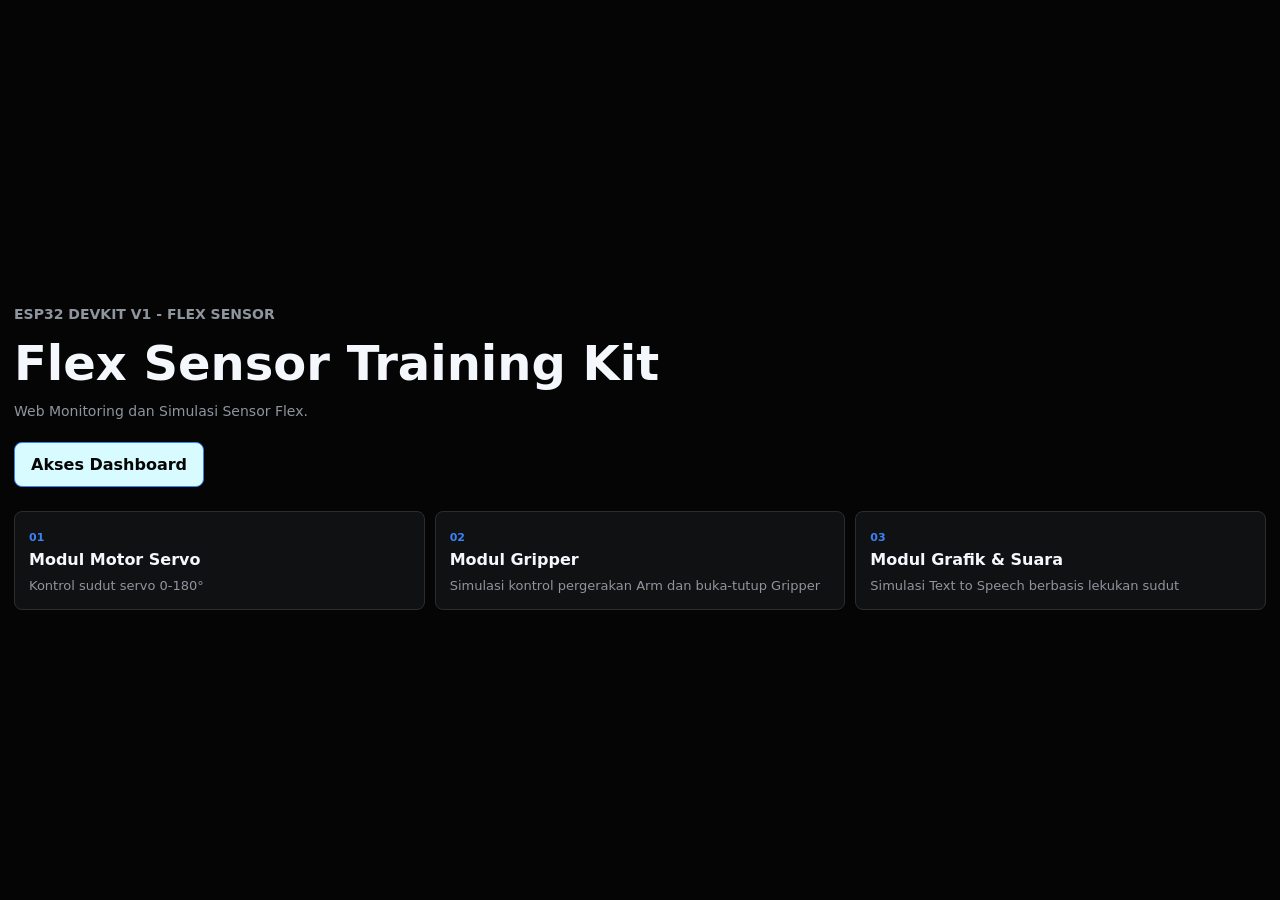
<file: index.html>
<!doctype html>
<html lang="id">
  <head>
    <meta charset="UTF-8" />
    <meta name="viewport" content="width=device-width, initial-scale=1.0" />
    <meta name="theme-color" content="#050506" />
    <title>Flex Sensor Training Kit</title>
    <link rel="stylesheet" href="assets/styles.css?v=8" />
  </head>
  <body class="home-page">
    <main class="home-shell">
      <section class="home-hero">
        <p class="system-label">ESP32 DevKit V1 - Flex Sensor</p>
        <h1>Flex Sensor Training Kit</h1>
        <p>Web Monitoring dan Simulasi Sensor Flex.</p>
        <div class="home-actions">
          <a class="primary-link" href="simulator.html">Akses Dashboard</a>
        </div>
      </section>

      <section class="mode-cards" aria-label="Trainer modules">
        <article>
          <span>01</span>
          <h2>Modul Motor Servo</h2>
          <p>Kontrol sudut servo 0-180°</p>
        </article>
        <article>
          <span>02</span>
          <h2>Modul Gripper</h2>
          <p>Simulasi kontrol pergerakan Arm dan buka-tutup Gripper</p>
        </article>
        <article>
          <span>03</span>
          <h2>Modul Grafik & Suara</h2>
          <p>Simulasi Text to Speech berbasis lekukan sudut</p>
        </article>
      </section>
    </main>
  </body>
</html>
</file>
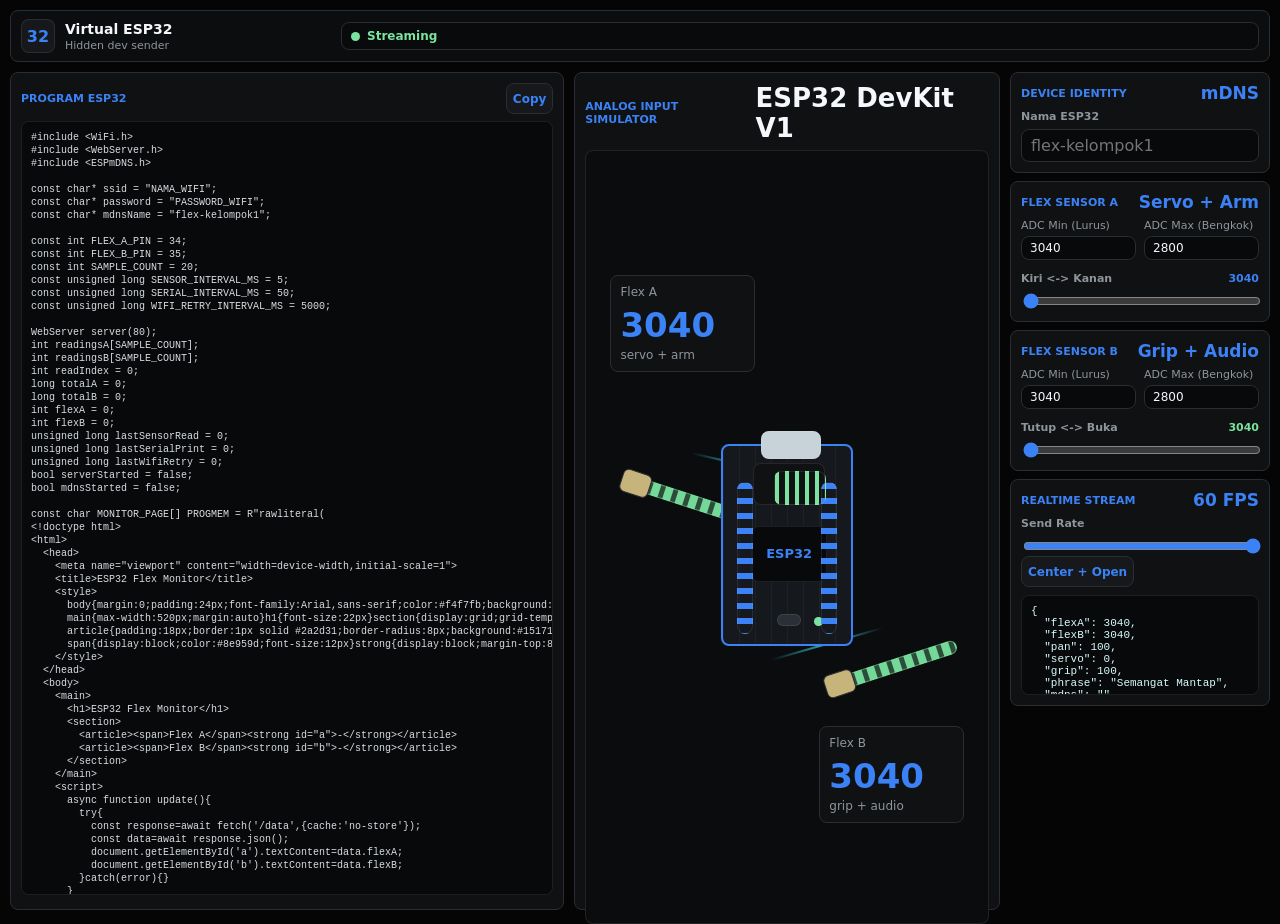
<file: virtual-esp32.html>
<!doctype html>
<html lang="id">
  <head>
    <meta charset="UTF-8" />
    <meta name="viewport" content="width=device-width, initial-scale=1.0" />
    <meta name="theme-color" content="#050506" />
    <title>Virtual ESP32</title>
    <link rel="stylesheet" href="assets/styles.css" />
  </head>
  <body data-page="virtual">
    <header class="topbar">
      <a class="brand" href="index.html">
        <span class="brand-mark">32</span>
        <span>
          <strong>Virtual ESP32</strong>
          <small>Hidden dev sender</small>
        </span>
      </a>
      <div class="status-dot live"><i class="led led-green"></i> Streaming</div>
    </header>

    <main class="virtual-layout">
      <section class="sketch-panel">
        <div class="panel-head compact">
          <span>Program ESP32</span>
          <button id="copySketch" class="small-action">Copy</button>
        </div>
        <pre id="espSketch" class="code-box"></pre>
      </section>

      <section class="virtual-board">
        <div class="panel-head">
          <span>Analog Input Simulator</span>
          <strong>ESP32 DevKit V1</strong>
        </div>
        <div class="board-scene" aria-label="Virtual ESP32 board">
          <div class="sensor-card sensor-a">
            <span>Flex A</span>
            <strong id="virtualFlexARead">2048</strong>
            <small>servo + arm</small>
          </div>
          <div class="flex-sensor flex-a-visual" aria-hidden="true">
            <i></i>
            <b></b>
          </div>
          <div class="board">
            <div class="usb"></div>
            <div class="module-cap"></div>
            <div class="chip">ESP32</div>
            <div class="reset-btn"></div>
            <div class="power-led"></div>
            <div class="pin-row left"></div>
            <div class="pin-row right"></div>
            <div class="antenna"></div>
          </div>
          <div class="wire wire-a"></div>
          <div class="wire wire-b"></div>
          <div class="flex-sensor flex-b-visual" aria-hidden="true">
            <i></i>
            <b></b>
          </div>
          <div class="sensor-card sensor-b">
            <span>Flex B</span>
            <strong id="virtualFlexBRead">0</strong>
            <small>grip + audio</small>
          </div>
        </div>
      </section>

      <aside class="virtual-controls">
        <section class="instrument-panel">
          <div class="panel-head compact">
            <span>Device Identity</span>
            <strong>mDNS</strong>
          </div>
          <label class="slider-row">
            <span>Nama ESP32</span>
            <input id="virtualMdnsInput" class="text-input" type="text" placeholder="flex-kelompok1" autocomplete="off" />
          </label>
        </section>

        <section class="instrument-panel">
          <div class="panel-head compact">
            <span>Flex Sensor A</span>
            <strong>Servo + Arm</strong>
          </div>
          <div class="flex-cal-inputs" style="display: flex; gap: 8px; margin-bottom: 12px;">
            <label style="flex: 1; display: flex; flex-direction: column; gap: 4px;">
              <span style="font-size: 11px; color: var(--muted);">ADC Min (Lurus)</span>
              <input id="flexAMinInput" class="text-input" type="number" value="3050" style="padding: 4px 8px; min-height: unset; font-size: 12px;" />
            </label>
            <label style="flex: 1; display: flex; flex-direction: column; gap: 4px;">
              <span style="font-size: 11px; color: var(--muted);">ADC Max (Bengkok)</span>
              <input id="flexAMaxInput" class="text-input" type="number" value="2780" style="padding: 4px 8px; min-height: unset; font-size: 12px;" />
            </label>
          </div>
          <label class="slider-row">
            <span style="display: flex; justify-content: space-between; width: 100%;">
              <span>Kiri &lt;-&gt; Kanan</span>
              <strong id="flexAValBadge" style="color: #3b82f6;">3050</strong>
            </span>
            <input id="flexAInput" type="range" min="0" max="100" value="0" />
          </label>
        </section>

        <section class="instrument-panel">
          <div class="panel-head compact">
            <span>Flex Sensor B</span>
            <strong>Grip + Audio</strong>
          </div>
          <div class="flex-cal-inputs" style="display: flex; gap: 8px; margin-bottom: 12px;">
            <label style="flex: 1; display: flex; flex-direction: column; gap: 4px;">
              <span style="font-size: 11px; color: var(--muted);">ADC Min (Lurus)</span>
              <input id="flexBMinInput" class="text-input" type="number" value="3040" style="padding: 4px 8px; min-height: unset; font-size: 12px;" />
            </label>
            <label style="flex: 1; display: flex; flex-direction: column; gap: 4px;">
              <span style="font-size: 11px; color: var(--muted);">ADC Max (Bengkok)</span>
              <input id="flexBMaxInput" class="text-input" type="number" value="2800" style="padding: 4px 8px; min-height: unset; font-size: 12px;" />
            </label>
          </div>
          <label class="slider-row">
            <span style="display: flex; justify-content: space-between; width: 100%;">
              <span>Tutup &lt;-&gt; Buka</span>
              <strong id="flexBValBadge" style="color: #79e39f;">3040</strong>
            </span>
            <input id="flexBInput" type="range" min="0" max="100" value="0" />
          </label>
        </section>

        <section class="instrument-panel">
          <div class="panel-head compact">
            <span>Realtime Stream</span>
            <strong id="fpsRead">60 FPS</strong>
          </div>
          <label class="slider-row">
            <span>Send Rate</span>
            <input id="fpsInput" type="range" min="15" max="60" step="15" value="60" />
          </label>
          <button id="centerInputs" class="small-action full">Center + Open</button>
          <pre id="payloadPreview" class="payload-preview"></pre>
        </section>
      </aside>
    </main>

    <script src="assets/app.js"></script>
  </body>
</html>
</file>
<file: assets/styles.css>
:root {
  color-scheme: dark;
  --bg: #050506;
  --panel: #101113;
  --panel-2: #15171a;
  --panel-3: #0b0c0e;
  --line: #2a2d31;
  --line-soft: rgba(255, 255, 255, 0.09);
  --text: #f4f7fb;
  --muted: #8e959d;
  --cyan: #3b82f6;
  --green: #79e39f;
  --yellow: #ffd166;
}

* {
  box-sizing: border-box;
}

body {
  margin: 0;
  min-width: 320px;
  min-height: 100vh;
  font-family: Inter, ui-sans-serif, system-ui, -apple-system, BlinkMacSystemFont, "Segoe UI", sans-serif;
  color: var(--text);
  background: var(--bg);
}

body[data-page="simulator"],
body[data-page="virtual"] {
  overflow: auto;
}

a {
  color: inherit;
  text-decoration: none;
}

button,
input {
  font: inherit;
}

.trainer-header,
.topbar {
  display: grid;
  grid-template-columns: minmax(210px, 310px) 1fr;
  align-items: center;
  gap: 10px;
  width: min(1440px, calc(100% - 20px));
  margin: 10px auto;
  padding: 8px 10px;
  border: 1px solid var(--line);
  border-radius: 8px;
  background: #0c0d0f;
}

.brand {
  display: flex;
  align-items: center;
  gap: 10px;
}

.brand-mark {
  display: grid;
  place-items: center;
  width: 34px;
  height: 34px;
  border: 1px solid var(--line-soft);
  border-radius: 8px;
  color: var(--cyan);
  font-weight: 900;
  background: #16181b;
}

.brand strong,
.brand small {
  display: block;
}

.brand strong {
  font-size: 14px;
}

.brand small,
.header-readout span,
.home-hero p,
.mode-cards p,
.metric-row small,
.metric-pair small,
.threshold-list,
.voice-row span {
  color: var(--muted);
}

.brand small {
  margin-top: 2px;
  font-size: 11px;
}

.header-readout {
  display: flex;
  align-items: center;
  justify-content: flex-end;
  gap: 12px;
  text-align: right;
}

.header-readout span,
.status-dot {
  padding: 6px 9px;
  border: 1px solid var(--line);
  border-radius: 8px;
  color: var(--yellow);
  font-size: 12px;
  font-weight: 900;
  background: #090a0c;
}

.led-status,
.status-dot,
.connection-bar strong {
  display: inline-flex;
  align-items: center;
  gap: 7px;
}

.led {
  display: inline-block;
  width: 9px;
  height: 9px;
  border-radius: 99px;
  background: #ff5f5f;
}

.led-red {
  background: #ff5f5f;
}

.led-yellow {
  background: var(--yellow);
}

.led-green {
  background: var(--green);
}

.header-readout span.live,
.status-dot.live {
  color: var(--green);
}

.header-readout strong {
  color: #d8dde3;
  font-size: 12px;
  font-variant-numeric: tabular-nums;
  min-width: 175px;
  display: inline-block;
  text-align: right;
  white-space: nowrap;
}

.topnav {
  display: flex;
  justify-content: center;
  gap: 8px;
}

.topnav a,
.primary-link,
.small-action {
  border: 1px solid var(--line);
  border-radius: 8px;
  background: #16181b;
}

.topnav a {
  padding: 10px 14px;
  color: #d8dde3;
  font-size: 13px;
  font-weight: 800;
}

.topnav a.active,
.topnav a:hover,
.primary-link,
.small-action:hover {
  color: #050506;
  border-color: var(--cyan);
  background: #d7fbff;
}

.home-shell {
  display: grid;
  align-content: center;
  gap: 24px;
  width: min(1360px, calc(100% - 28px));
  min-height: 100vh;
  margin: 0 auto;
  padding: 32px 0;
}

.home-hero {
  max-width: 720px;
}

.system-label {
  color: var(--cyan);
  font-size: 12px;
  font-weight: 900;
  text-transform: uppercase;
}

h1 {
  margin: 4px 0 8px;
  font-size: clamp(28px, 4vw, 48px);
  line-height: 1;
}

.home-hero p {
  max-width: 680px;
  font-size: 14px;
  line-height: 1.5;
}

.home-actions {
  display: flex;
  flex-wrap: wrap;
  gap: 10px;
  margin-top: 20px;
}

.primary-link {
  padding: 12px 16px;
  font-weight: 900;
}

.mode-cards {
  display: grid;
  grid-template-columns: repeat(3, 1fr);
  gap: 10px;
}

.mode-cards article,
.trainer-module,
.readout-strip div,
.virtual-board,
.instrument-panel {
  border: 1px solid var(--line);
  border-radius: 8px;
  background: var(--panel);
}

.mode-cards article {
  padding: 14px;
}

.mode-cards span,
.module-head span,
.panel-head span {
  color: var(--cyan);
  font-size: 11px;
  font-weight: 900;
  text-transform: uppercase;
}

.mode-cards h2,
.module-head h2 {
  margin: 5px 0 0;
  font-size: 16px;
}

.mode-cards p {
  margin: 8px 0 0;
  line-height: 1.45;
  font-size: 13px;
  white-space: nowrap;
}

.kit-shell {
  display: grid;
  grid-template-rows: auto auto minmax(0, 1fr);
  gap: 8px;
  width: min(1440px, calc(100% - 20px));
  min-height: calc(100vh - 62px);
  margin: 0 auto;
}

.connection-bar {
  display: grid;
  grid-template-columns: minmax(180px, 1fr) auto auto auto minmax(180px, 260px);
  align-items: end;
  gap: 8px;
  padding: 8px;
  border: 1px solid var(--line);
  border-radius: 8px;
  background: var(--panel);
}

.connection-bar label,
.slider-row {
  display: grid;
  gap: 6px;
}

.connection-bar label span,
.slider-row span {
  color: var(--muted);
  font-size: 11px;
  font-weight: 800;
}

.text-input,
.connection-bar input {
  width: 100%;
  min-height: 31px;
  padding: 6px 9px;
  border: 1px solid var(--line);
  border-radius: 8px;
  color: var(--text);
  background: #08090a;
  outline: none;
}

.connection-bar strong {
  min-height: 31px;
  display: grid;
  align-items: center;
  padding: 6px 9px;
  border: 1px solid var(--line);
  border-radius: 8px;
  color: var(--muted);
  background: var(--panel-3);
  font-size: 12px;
}

.connection-bar strong[data-state="connected"] {
  color: var(--green);
}

.connection-bar strong[data-state="error"] {
  color: #ff8b8b;
}

.connection-bar strong[data-state="connecting"] {
  color: var(--yellow);
}

.module-grid {
  display: grid;
  grid-template-columns: 0.8fr 1.0fr 1.2fr;
  gap: 10px;
  min-height: 0;
}

.trainer-module {
  min-height: 0;
  overflow: auto;
  padding: 9px;
}

.module-head,
.panel-head {
  display: flex;
  align-items: center;
  justify-content: space-between;
  gap: 10px;
  margin-bottom: 7px;
}

.module-off {
  opacity: 0.5;
}

.switch {
  position: relative;
  display: inline-flex;
  flex: 0 0 auto;
  width: 46px;
  height: 25px;
}

.switch input {
  position: absolute;
  opacity: 0;
}

.switch span {
  width: 100%;
  height: 100%;
  border: 1px solid var(--line);
  border-radius: 999px;
  background: #1b1d20;
  cursor: pointer;
}

.switch span::after {
  content: "";
  position: absolute;
  top: 4px;
  left: 5px;
  width: 17px;
  height: 17px;
  border-radius: 999px;
  background: var(--muted);
  transition: transform 120ms ease, background 120ms ease;
}

.switch input:checked + span {
  border-color: rgba(56, 213, 232, 0.65);
  background: rgba(56, 213, 232, 0.14);
}

.switch input:checked + span::after {
  transform: translateX(18px);
  background: var(--cyan);
}

.servo-card {
  display: grid;
  align-content: center;
  height: min(42%, 210px);
  border: 1px solid var(--line-soft);
  border-radius: 8px;
  background: var(--panel-3);
}

.servo-card svg,
.gauge svg {
  display: block;
  width: 100%;
  max-height: 184px;
}

.gauge-arc {
  fill: none;
  stroke: #24272b;
  stroke-width: 18;
}

.gauge-line {
  fill: none;
  stroke: #8792a2;
  stroke-width: 6;
}

.ticks text {
  fill: #a0a6ad;
  font-size: 11px;
  font-weight: 900;
  text-anchor: middle;
}

.needle {
  stroke: var(--cyan);
  stroke-width: 5;
  stroke-linecap: round;
  transform-origin: 150px 150px;
  transition: transform 20ms linear;
}

.needle-hub,
.servo-hub,
.joint-dot {
  fill: var(--cyan);
}

.metric-row,
.metric-pair {
  display: grid;
  gap: 6px;
  padding: 7px;
}

.metric-row {
  grid-template-columns: 1fr auto;
  align-items: end;
}

.metric-row span,
.metric-pair span,
.readout-strip span,
.threshold-list span {
  color: var(--muted);
  font-size: 11px;
  font-weight: 800;
}

.metric-row strong,
.metric-pair strong,
.readout-strip strong {
  color: var(--text);
  font-size: clamp(18px, 2vw, 24px);
}

.metric-row small {
  grid-column: 1 / -1;
}

.gripper-stage {
  position: relative;
  overflow: hidden;
  height: min(52%, 260px);
  border: 1px solid var(--line-soft);
  border-radius: 8px;
  background: var(--panel-3);
}

.scara-canvas-host,
.scara-fallback {
  position: absolute;
  inset: 0;
}

.scara-canvas-host canvas {
  display: block;
  width: 100%;
  height: 100%;
  touch-action: none;
}

.scara-loading {
  position: absolute;
  left: 50%;
  top: 50%;
  color: var(--muted);
  font-size: 11px;
  font-weight: 800;
  letter-spacing: 0;
  transform: translate(-50%, -50%);
}

.scara-fallback[hidden] {
  display: none;
}

.travel-rail {
  position: absolute;
  left: 10%;
  right: 10%;
  top: 34px;
  height: 2px;
  background: var(--line);
}

.travel-label {
  position: absolute;
  top: 16px;
  color: var(--muted);
  font-size: 10px;
  font-weight: 900;
}

.travel-label.left {
  left: 10%;
}

.travel-label.right {
  right: 10%;
}

.gripper-svg {
  width: 100%;
  height: 100%;
}

#armGroup,
#leftJaw,
#rightJaw {
  transition: transform 20ms linear;
  will-change: transform;
}

.drop-cable {
  stroke: #6f7782;
  stroke-width: 8;
  stroke-linecap: round;
}

.servo-box,
.arm-neck,
.palm,
.jaw {
  fill: #171a1e;
  stroke: var(--cyan);
  stroke-width: 3;
}

.metric-pair {
  grid-template-columns: repeat(2, 1fr);
  margin-top: 6px;
  padding: 0;
}

.metric-pair div {
  padding: 7px;
  border: 1px solid var(--line-soft);
  border-radius: 8px;
  background: var(--panel-3);
}

.chart {
  width: 100%;
  height: 150px;
  min-height: 130px;
  border: 1px solid var(--line-soft);
  border-radius: 8px;
  background: var(--panel-3);
}

.voice-row {
  display: grid;
  grid-template-columns: 1fr 1fr;
  gap: 7px;
  margin-top: 7px;
}

.settings-grid {
  display: grid;
  grid-template-columns: repeat(2, minmax(0, 1fr));
  gap: 6px;
  margin-top: 7px;
}

.settings-grid label,
.rule-row {
  display: grid;
  gap: 4px;
}

.settings-grid span,
.rules-head span {
  color: var(--muted);
  font-size: 10px;
  font-weight: 800;
  text-transform: uppercase;
}

.settings-grid input,
.settings-grid select,
.rule-row input,
.rule-row select {
  min-width: 0;
  width: 100%;
  min-height: 28px;
  padding: 5px 7px;
  border: 1px solid var(--line);
  border-radius: 7px;
  color: var(--text);
  background: #08090a;
}

.gripper-settings {
  grid-template-columns: repeat(3, minmax(0, 1fr));
}

.settings-grid.servo-settings {
  grid-template-columns: repeat(3, minmax(0, 1fr));
}

/* "Output" label cell — no input inside, just acts as row label */
.servo-out-label {
  display: flex;
  align-items: flex-end;
  padding-bottom: 6px;
  grid-column: 1;
}

.servo-out-label span {
  color: var(--cyan) !important;
  font-size: 10px;
  font-weight: 800;
  text-transform: uppercase;
  letter-spacing: 0.04em;
}

.audio-settings {
  grid-template-columns: repeat(2, minmax(0, 1fr));
}

.rules-head {
  display: flex;
  align-items: center;
  justify-content: space-between;
  gap: 8px;
  margin-top: 7px;
}

.dual-rules {
  display: grid;
  gap: 7px;
}

.calibration-panel {
  min-width: 0;
}

.calibration-list {
  display: grid;
  gap: 4px;
  max-height: 82px;
  margin-top: 6px;
  overflow: auto;
}

.zone-list {
  display: grid;
  gap: 4px;
  max-height: 90px;
  margin-top: 6px;
  overflow: auto;
}

.calibration-row {
  display: grid;
  grid-template-columns: 62px 68px auto auto;
  gap: 4px;
  align-items: center;
}

.zone-row {
  display: grid;
  grid-template-columns: 56px auto 56px auto 64px auto;
  gap: 4px;
  align-items: center;
}

.calibration-row input,
.zone-row input {
  min-width: 0;
  width: 100%;
  min-height: 26px;
  padding: 4px 6px;
  border: 1px solid var(--line);
  border-radius: 7px;
  color: var(--text);
  background: #08090a;
}

.rule-panel {
  min-width: 0;
}

.mini-action {
  min-height: 26px;
  padding: 3px 7px;
  border: 1px solid var(--line);
  border-radius: 7px;
  color: var(--cyan);
  background: #16181b;
  font-size: 11px;
  font-weight: 900;
  cursor: pointer;
}

.mini-action.muted {
  color: #d8dde3;
}

.rule-row {
  grid-template-columns: 65px 65px 58px 1fr max-content;
  align-items: center;
}

.rule-row input {
  padding: 4px 3px !important;
  text-align: center;
}

.rule-row button:last-child {
  justify-self: end;
  width: fit-content;
}



.voice-row span {
  grid-column: 1 / -1;
}

.small-action {
  min-height: 31px;
  color: var(--cyan);
  font-size: 12px;
  font-weight: 900;
  cursor: pointer;
}

.small-action.muted {
  color: #d8dde3;
}

.threshold-list {
  display: grid;
  gap: 4px;
  margin-top: 7px;
  max-height: 80px;
  overflow: auto;
}

.threshold-list span {
  padding: 5px 7px;
  border: 1px solid var(--line-soft);
  border-radius: 8px;
  background: var(--panel-3);
}

.readout-strip {
  display: grid;
  grid-template-columns: repeat(3, 1fr);
  gap: 6px;
  margin-top: 0;
}

.readout-strip div {
  display: flex;
  align-items: center;
  gap: 8px;
  padding: 5px 9px;
  border: 1px solid var(--line-soft);
  border-radius: 8px;
  background: var(--panel);
}

.readout-strip span,
.readout-strip small {
  display: block;
}

.readout-strip span {
  color: var(--muted);
  font-size: 10px;
  font-weight: 800;
  text-transform: uppercase;
  white-space: nowrap;
}

.readout-strip strong {
  font-size: 18px;
  color: var(--cyan);
  white-space: nowrap;
}

.readout-strip small {
  color: var(--muted);
  font-size: 10px;
  white-space: nowrap;
}

.virtual-layout {
  display: grid;
  grid-template-columns: minmax(430px, 1.12fr) minmax(360px, 0.86fr) 260px;
  gap: 10px;
  width: min(1440px, calc(100% - 20px));
  min-height: calc(100vh - 62px);
  margin: 0 auto;
}

.sketch-panel {
  min-height: 0;
  padding: 10px;
  border: 1px solid var(--line);
  border-radius: 8px;
  background: var(--panel);
}

.virtual-board,
.instrument-panel {
  padding: 10px;
}

.code-box {
  overflow: auto;
  height: calc(100vh - 126px);
  margin: 0;
  padding: 9px;
  border: 1px solid var(--line-soft);
  border-radius: 8px;
  color: #d8dde3;
  background: #08090a;
  font-size: 10px;
  line-height: 1.3;
}

.panel-head strong {
  font-size: clamp(18px, 2.3vw, 26px);
}

.panel-head.compact strong {
  color: var(--cyan);
  font-size: 17px;
}

.board-scene {
  position: relative;
  height: calc(100% - 42px);
  min-height: 430px;
  border: 1px solid var(--line-soft);
  border-radius: 8px;
  background: var(--panel-3);
}

.board {
  position: absolute;
  left: 50%;
  top: 51%;
  width: 132px;
  height: 202px;
  transform: translate(-50%, -50%);
  border: 2px solid var(--cyan);
  border-radius: 8px;
  background:
    linear-gradient(90deg, rgba(255, 255, 255, 0.035) 1px, transparent 1px) 0 0 / 16px 16px,
    #15181d;
  z-index: 3;
}

.usb,
.chip,
.pin-row,
.antenna,
.module-cap,
.reset-btn,
.power-led {
  position: absolute;
  border: 1px solid var(--line-soft);
  border-radius: 8px;
}

.usb {
  left: 38px;
  top: -15px;
  width: 60px;
  height: 28px;
  background: #c7d2d9;
}

.module-cap {
  left: 30px;
  top: 17px;
  width: 72px;
  height: 42px;
  background: #101113;
}

.chip {
  display: grid;
  place-items: center;
  left: 28px;
  top: 80px;
  width: 76px;
  height: 56px;
  color: var(--cyan);
  font-size: 13px;
  font-weight: 900;
  background: #08090a;
}

.reset-btn {
  left: 54px;
  bottom: 18px;
  width: 24px;
  height: 12px;
  background: #2b3036;
}

.power-led {
  right: 28px;
  bottom: 18px;
  width: 9px;
  height: 9px;
  background: var(--green);
  border-radius: 999px;
}

.pin-row {
  top: 36px;
  width: 16px;
  height: 152px;
  background: repeating-linear-gradient(180deg, var(--cyan) 0 6px, transparent 6px 15px);
}

.pin-row.left {
  left: 14px;
}

.pin-row.right {
  right: 14px;
}

.antenna {
  right: 25px;
  top: 25px;
  width: 52px;
  height: 34px;
  background: repeating-linear-gradient(90deg, var(--green) 0 4px, transparent 4px 10px);
}

.wire {
  position: absolute;
  height: 2px;
  background: linear-gradient(90deg, transparent, rgba(56, 213, 232, 0.8), transparent);
  transform-origin: left center;
  z-index: 1;
}

.wire-a {
  left: 26%;
  top: 39%;
  width: 28%;
  transform: rotate(13deg);
}

.wire-b {
  right: 25%;
  bottom: 34%;
  width: 29%;
  transform: rotate(-16deg);
}

.flex-sensor {
  position: absolute;
  width: 138px;
  height: 34px;
  z-index: 2;
}

.flex-sensor i,
.flex-sensor b {
  position: absolute;
  display: block;
}

.flex-sensor i {
  left: 18px;
  right: 0;
  top: 10px;
  height: 14px;
  border-radius: 999px;
  background:
    repeating-linear-gradient(90deg, rgba(121, 227, 159, 0.95) 0 8px, rgba(121, 227, 159, 0.22) 8px 13px),
    #17211d;
  border: 1px solid rgba(121, 227, 159, 0.5);
}

.flex-sensor b {
  left: 0;
  top: 5px;
  width: 30px;
  height: 24px;
  border: 1px solid var(--line);
  border-radius: 6px;
  background: #c7b47a;
}

.flex-a-visual {
  left: 8%;
  top: 43%;
  transform: rotate(18deg);
}

.flex-b-visual {
  right: 7%;
  bottom: 31%;
  transform: rotate(-18deg);
}

.sensor-card {
  position: absolute;
  width: min(160px, 36%);
  padding: 9px;
  border: 1px solid var(--line);
  border-radius: 8px;
  background: var(--panel);
}

.sensor-a {
  left: 6%;
  top: 16%;
}

.sensor-b {
  right: 6%;
  bottom: 13%;
}

.sensor-card span,
.sensor-card small {
  display: block;
  color: var(--muted);
  font-size: 12px;
}

.sensor-card strong {
  display: block;
  margin: 6px 0 3px;
  color: var(--cyan);
  font-size: clamp(22px, 3vw, 34px);
}

.virtual-controls {
  display: grid;
  align-content: start;
  gap: 8px;
}

input[type="range"] {
  width: 100%;
  accent-color: var(--cyan);
}

.payload-preview {
  overflow: auto;
  min-height: 84px;
  max-height: 100px;
  margin: 8px 0 0;
  padding: 9px;
  border: 1px solid var(--line-soft);
  border-radius: 8px;
  color: #d7fbff;
  background: #08090a;
  font-size: 11px;
}

@media (max-width: 1180px) {
  .module-grid,
  .virtual-layout {
    grid-template-columns: 1fr;
  }

  .kit-shell,
  .virtual-layout {
    height: auto;
  }

  .trainer-module {
    min-height: 360px;
  }

  .code-box {
    height: 360px;
  }
}

@media (max-width: 1040px) {
  .trainer-header,
  .topbar {
    grid-template-columns: 1fr;
  }

  .header-readout {
    justify-content: flex-start;
    text-align: left;
  }

  .connection-bar {
    grid-template-columns: 1fr 1fr;
  }

  .settings-grid,
  .gripper-settings,
  .audio-settings,
  .settings-grid.servo-settings,
  .rule-row {
    grid-template-columns: 1fr;
  }
}

@media (max-width: 720px) {
  .readout-strip,
  .mode-cards,
  .metric-pair,
  .voice-row {
    grid-template-columns: 1fr;
  }

  .gripper-stage,
  .board-scene {
    min-height: 340px;
  }

  .board {
    width: 178px;
    height: 260px;
  }

  .chip {
    left: 40px;
    top: 90px;
    width: 98px;
    height: 72px;
  }

  .sensor-card {
    width: 42%;
    padding: 12px;
  }
}
</file>
